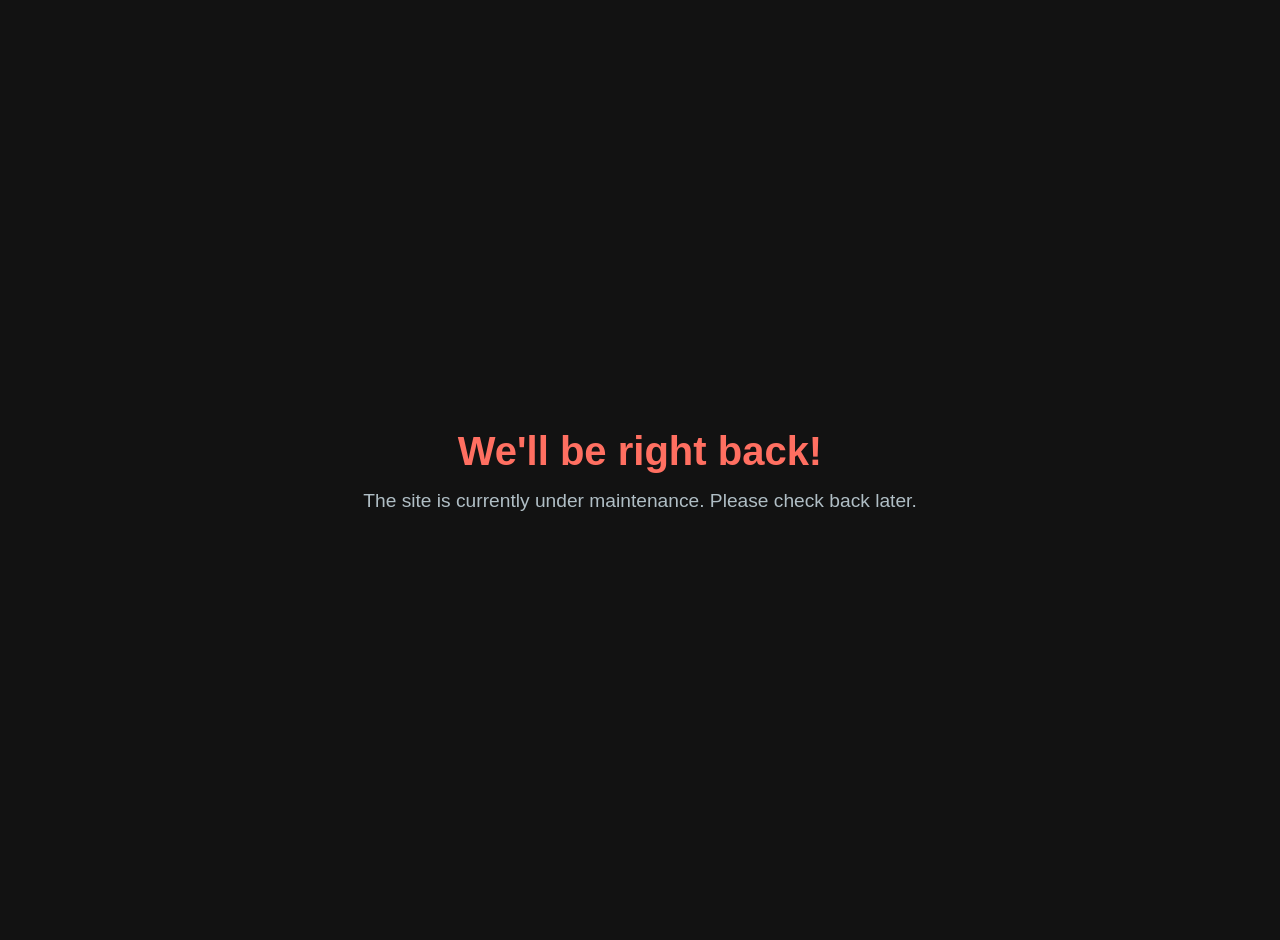
<file: templates/lockdown.html>
<!DOCTYPE html>
<html lang="en">
<head>
    <meta charset="UTF-8">
    <meta name="viewport" content="width=device-width, initial-scale=1.0">
    <title>Site Under Maintenance</title>
    <style>
        /* General Reset */
        body, h1, p {
            margin: 0;
            padding: 0;
            font-family: 'Roboto', Arial, sans-serif;
        }

        /* Body Styling */
        body {
            background-color: #121212;
            color: #ffffff;
            display: flex;
            justify-content: center;
            align-items: center;
            height: 100vh;
            text-align: center;
            padding: 20px;
        }

        /* Typography */
        h1 {
            font-size: 2.5rem;
            font-weight: 700;
            margin-bottom: 1rem;
            color: #ff6f61;
        }

        p {
            font-size: 1.2rem;
            font-weight: 400;
            color: #b0bec5;
        }

        /* Add subtle animation */
        @keyframes fadeIn {
            from {
                opacity: 0;
            }
            to {
                opacity: 1;
            }
        }

        body {
            animation: fadeIn 1s ease-in-out;
        }
    </style>
</head>
<body>
    <div>
        <h1>We'll be right back!</h1>
        <p>The site is currently under maintenance. Please check back later.</p>
    </div>
</body>
</html>
</file>
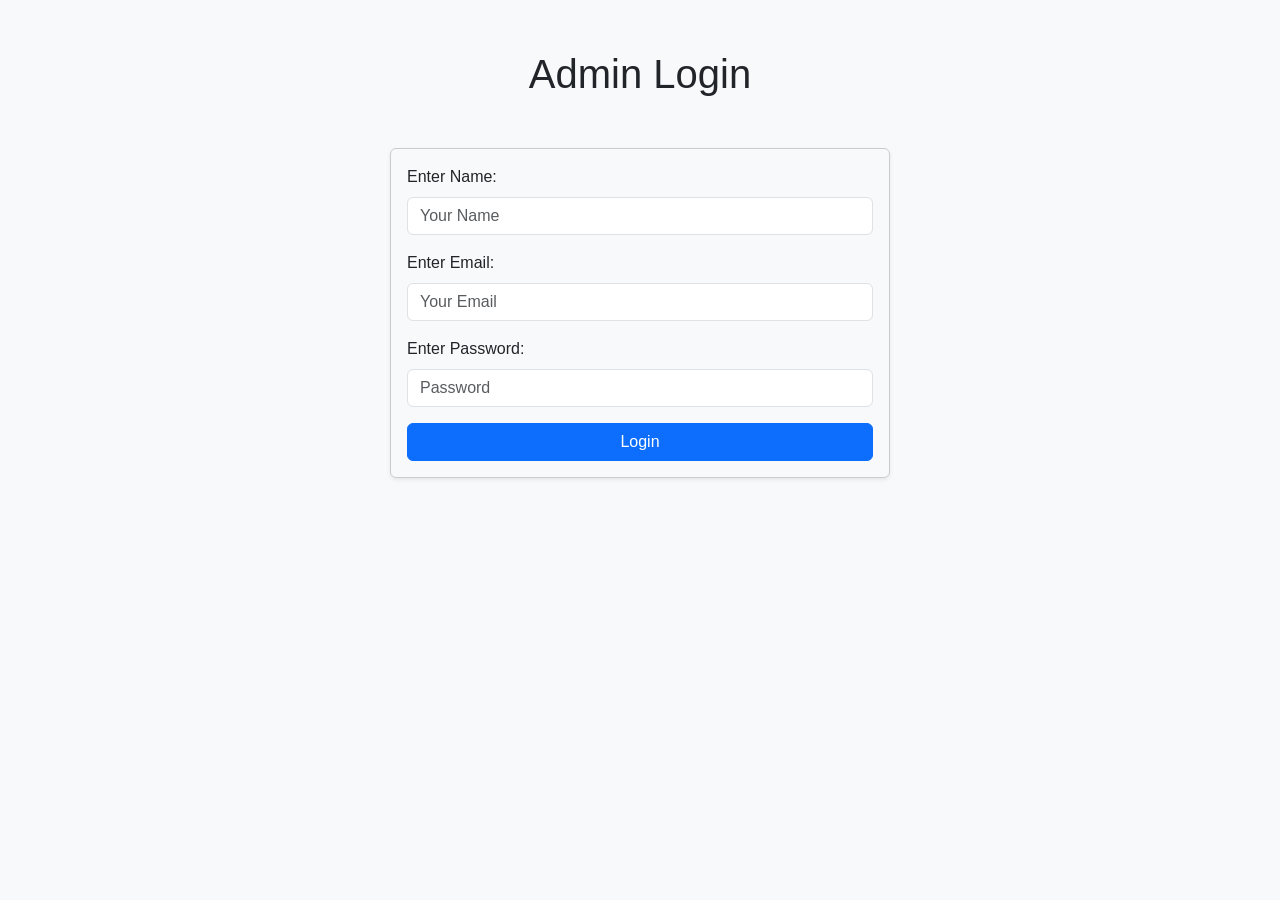
<file: templates/login.html>
<!DOCTYPE html>
<html lang="en">
<head>
    <meta charset="UTF-8">
    <meta name="viewport" content="width=device-width, initial-scale=1.0">
    <title>Admin Login</title>
    <!-- Bootstrap CSS for modern look -->
    <link href="https://cdn.jsdelivr.net/npm/bootstrap@5.3.0-alpha1/dist/css/bootstrap.min.css" rel="stylesheet">
    <style>
        body {
            background-color: #f8f9fa;
            font-family: 'Arial', sans-serif;
        }

        h1 {
            text-align: center;
            margin-top: 50px;
            animation: fadeInDown 1s ease-out;
        }

        .login-form {
            max-width: 500px;
            margin: 50px auto;
            padding: 30px;
            border: 1px solid #ccc;
            background-color: white;
            border-radius: 8px;
            box-shadow: 0 0 15px rgba(0, 0, 0, 0.2);
            animation: zoomIn 0.6s ease-in-out;
        }

        button {
            width: 100%;
            animation: pulse 2s infinite;
        }

        @keyframes fadeInDown {
            0% {
                opacity: 0;
                transform: translateY(-50px);
            }
            100% {
                opacity: 1;
                transform: translateY(0);
            }
        }

        @keyframes zoomIn {
            0% {
                transform: scale(0.8);
                opacity: 0;
            }
            100% {
                transform: scale(1);
                opacity: 1;
            }
        }

        @keyframes pulse {
            0% {
                transform: scale(1);
            }
            50% {
                transform: scale(1.05);
            }
            100% {
                transform: scale(1);
            }
        }
    </style>
</head>
<body>

    <h1>Admin Login</h1>

    <form action="/admin_login" method="POST" class="login-form shadow-sm p-3 mb-5 bg-body-tertiary rounded">
        <div class="mb-3">
            <label for="name" class="form-label">Enter Name:</label>
            <input type="text" id="name" name="name" class="form-control" placeholder="Your Name" required>
        </div>
        <div class="mb-3">
            <label for="email" class="form-label">Enter Email:</label>
            <input type="email" id="email" name="email" class="form-control" placeholder="Your Email" required>
        </div>
        <div class="mb-3">
            <label for="password" class="form-label">Enter Password:</label>
            <input type="password" id="password" name="password" class="form-control" placeholder="Password" required>
        </div>
        <button type="submit" class="btn btn-primary">Login</button>
    </form>

    <!-- Bootstrap JS -->
    <script src="https://cdn.jsdelivr.net/npm/bootstrap@5.3.0-alpha1/dist/js/bootstrap.bundle.min.js"></script>
</body>
</html>
</file>
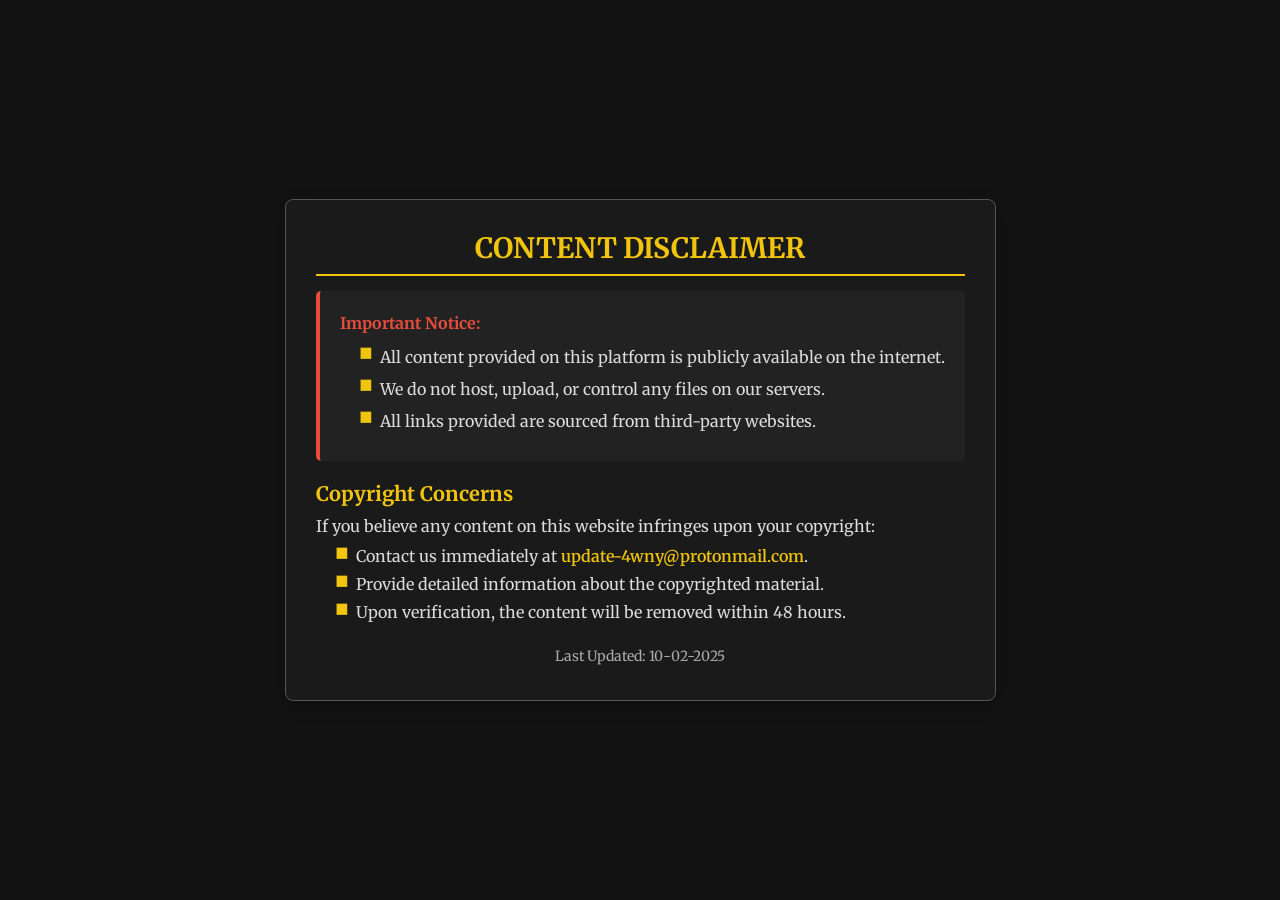
<file: templates/warning.html>
<!DOCTYPE html>
<html lang="en">
<head>
    <meta charset="UTF-8">
    <meta name="viewport" content="width=device-width, initial-scale=1.0">
    <title>Content Disclaimer</title>
    <link href="https://fonts.googleapis.com/css2?family=Merriweather:wght@300;400;700&display=swap" rel="stylesheet">
    <style>
        * {
            margin: 0;
            padding: 0;
            box-sizing: border-box;
        }

        body {
            font-family: 'Merriweather', serif;
            background: #121212;
            color: #dcdcdc;
            display: flex;
            justify-content: center;
            align-items: center;
            min-height: 100vh;
            padding: 20px;
        }

        .container {
            max-width: 800px;
            background: #1a1a1a;
            padding: 30px;
            border-radius: 8px;
            border: 1px solid #555;
            box-shadow: 0px 5px 15px rgba(0, 0, 0, 0.3);
        }

        h1 {
            text-align: center;
            font-size: 28px;
            color: #f1c40f;
            margin-bottom: 15px;
            text-transform: uppercase;
            border-bottom: 2px solid #f1c40f;
            padding-bottom: 8px;
        }

        .warning {
            background: #222;
            padding: 20px;
            border-left: 4px solid #e74c3c;
            border-radius: 5px;
            margin-bottom: 20px;
            font-size: 16px;
            line-height: 1.5;
        }

        .warning strong {
            color: #e74c3c;
            font-weight: 700;
        }

        ul {
            list-style-type: none;
            padding-left: 20px;
            margin-top: 10px;
        }

        ul li {
            margin: 8px 0;
            position: relative;
            padding-left: 20px;
        }

        ul li::before {
            content: "■";
            position: absolute;
            left: 0;
            color: #f1c40f;
            font-size: 14px;
        }

        a {
            color: #f1c40f;
            text-decoration: none;
            font-weight: 600;
            transition: 0.3s ease-in-out;
        }

        a:hover {
            color: #e74c3c;
        }

        .contact {
            margin-top: 25px;
            font-size: 14px;
            text-align: center;
            color: #aaa;
        }

        .contact p {
            margin: 5px 0;
        }

    </style>
</head>
<body>

    <div class="container">
        <h1>Content Disclaimer</h1>

        <div class="warning">
            <strong>Important Notice:</strong>
            <ul>
                <li>All content provided on this platform is publicly available on the internet.</li>
                <li>We do not host, upload, or control any files on our servers.</li>
                <li>All links provided are sourced from third-party websites.</li>
            </ul>
        </div>

        <h2 style="color: #f1c40f; font-size: 20px; margin-bottom: 10px;">Copyright Concerns</h2>
        <p>If you believe any content on this website infringes upon your copyright:</p>
        <ul>
            <li>Contact us immediately at <a href="mailto:update-4wny@protonmail.com">update-4wny@protonmail.com</a>.</li>
            <li>Provide detailed information about the copyrighted material.</li>
            <li>Upon verification, the content will be removed within 48 hours.</li>
        </ul>

        <div class="contact">
            <p>Last Updated: 10-02-2025</p>
        </div>
    </div>

</body>
</html>
</file>
